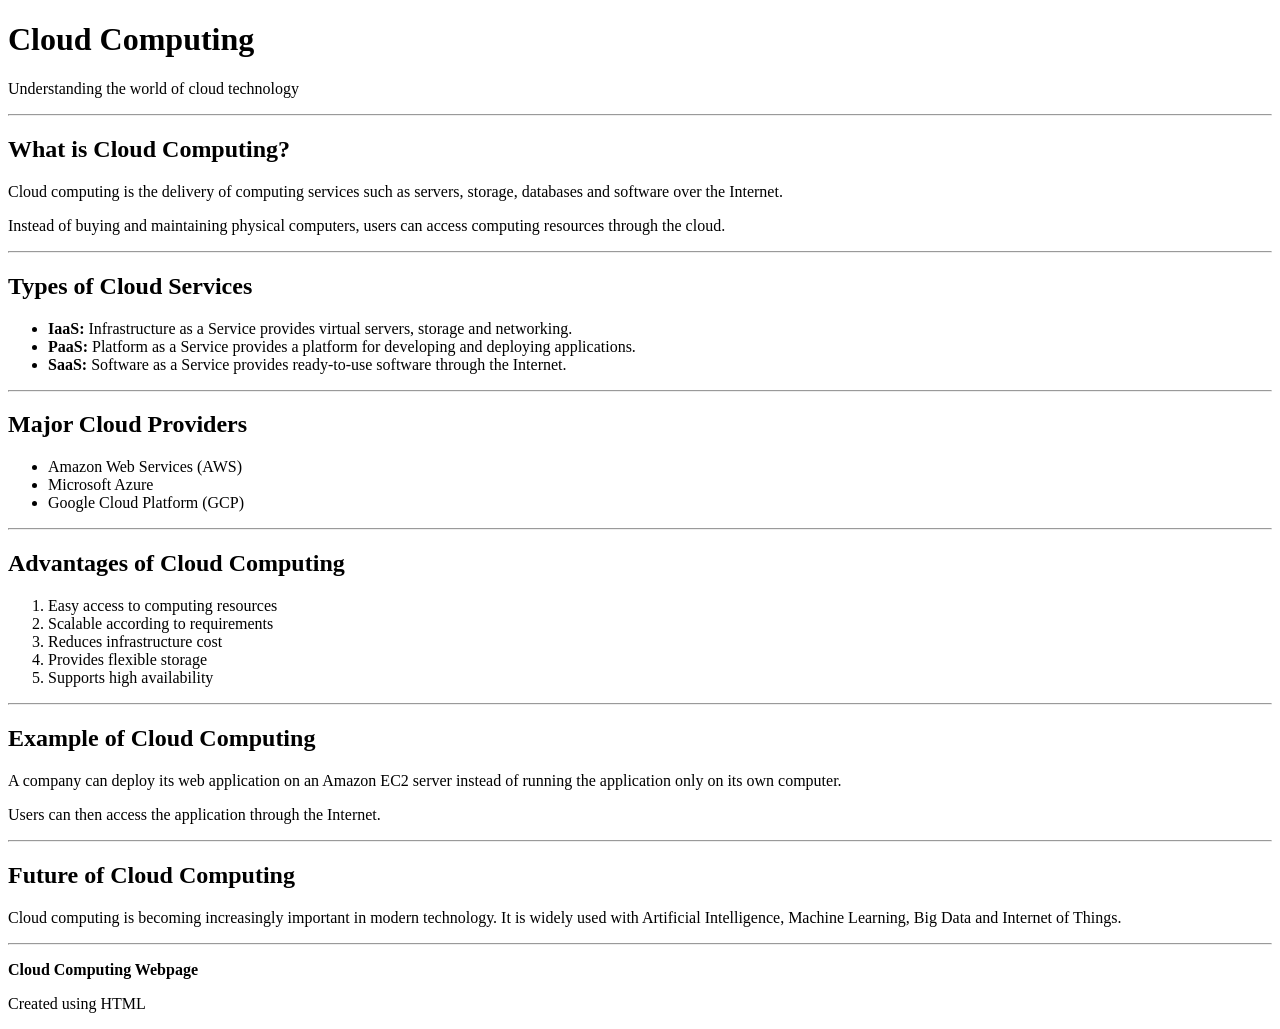
<file: index.html>
<!DOCTYPE html>
<html>

<head>
    <title>Cloud Computing</title>
</head>

<body>

    <header>
        <h1>Cloud Computing</h1>
        <p>Understanding the world of cloud technology</p>
    </header>

    <hr>

    <section>
        <h2>What is Cloud Computing?</h2>

        <p>
            Cloud computing is the delivery of computing services
            such as servers, storage, databases and software over
            the Internet.
        </p>

        <p>
            Instead of buying and maintaining physical computers,
            users can access computing resources through the cloud.
        </p>
    </section>

    <hr>

    <section>
        <h2>Types of Cloud Services</h2>

        <ul>
            <li>
                <strong>IaaS:</strong>
                Infrastructure as a Service provides virtual
                servers, storage and networking.
            </li>

            <li>
                <strong>PaaS:</strong>
                Platform as a Service provides a platform for
                developing and deploying applications.
            </li>

            <li>
                <strong>SaaS:</strong>
                Software as a Service provides ready-to-use
                software through the Internet.
            </li>
        </ul>
    </section>

    <hr>

    <section>
        <h2>Major Cloud Providers</h2>

        <ul>
            <li>Amazon Web Services (AWS)</li>
            <li>Microsoft Azure</li>
            <li>Google Cloud Platform (GCP)</li>
        </ul>
    </section>

    <hr>

    <section>
        <h2>Advantages of Cloud Computing</h2>

        <ol>
            <li>Easy access to computing resources</li>
            <li>Scalable according to requirements</li>
            <li>Reduces infrastructure cost</li>
            <li>Provides flexible storage</li>
            <li>Supports high availability</li>
        </ol>
    </section>

    <hr>

    <section>
        <h2>Example of Cloud Computing</h2>

        <p>
            A company can deploy its web application on an
            Amazon EC2 server instead of running the application
            only on its own computer.
        </p>

        <p>
            Users can then access the application through the Internet.
        </p>
    </section>

    <hr>

    <section>
        <h2>Future of Cloud Computing</h2>

        <p>
            Cloud computing is becoming increasingly important in
            modern technology. It is widely used with Artificial
            Intelligence, Machine Learning, Big Data and Internet
            of Things.
        </p>
    </section>

    <hr>

    <footer>
        <p>
            <strong>Cloud Computing Webpage</strong>
        </p>

        <p>Created using HTML</p>
    </footer>

</body>

</html>
</file>
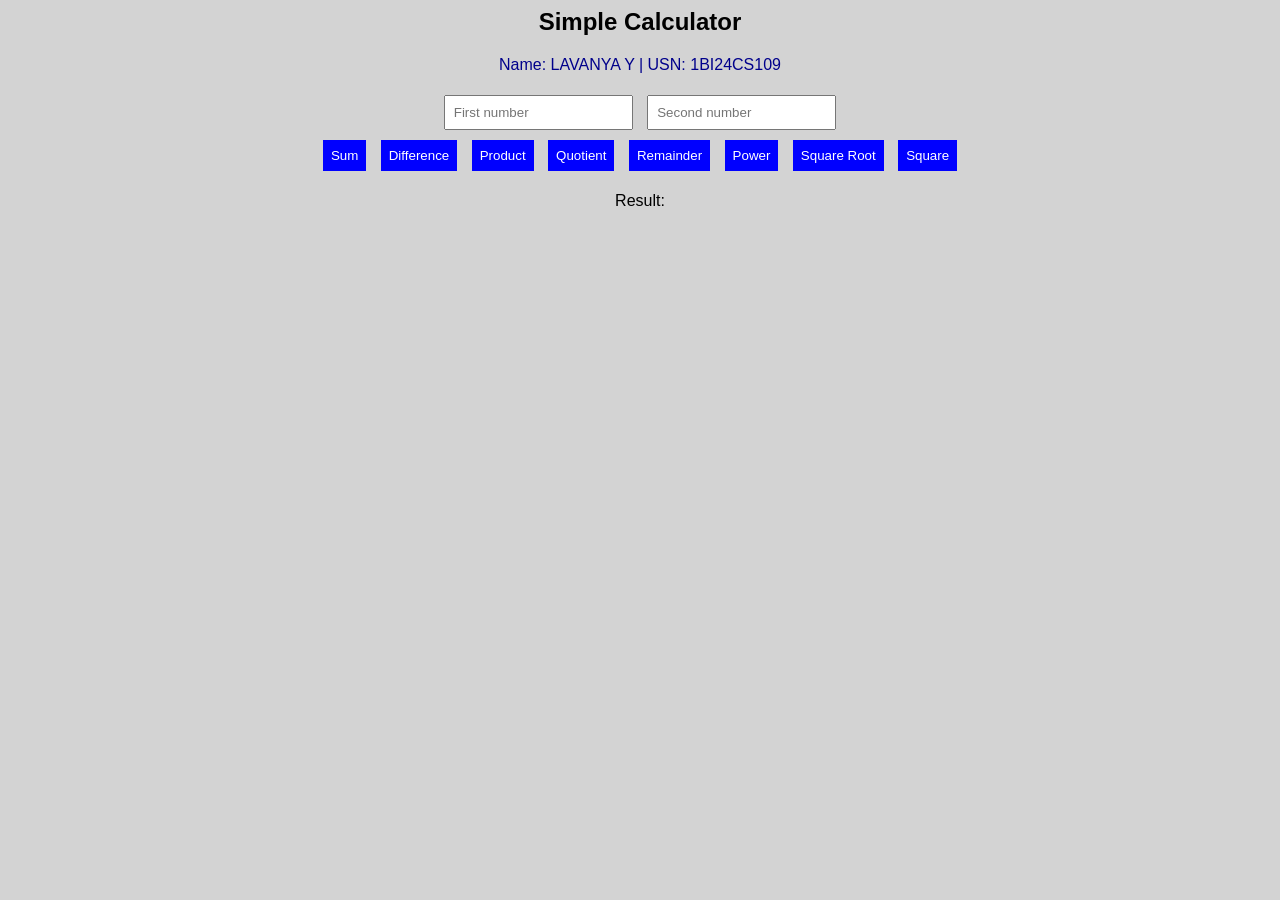
<file: calculator.html>
<html>
<head>
<style>
body { text-align: center; font-family: Arial; background: lightgray; }
input, button { padding: 8px; margin: 5px; }
button { background: blue; color: white; border: none; }
</style>
</head>
<body>
<h2>Simple Calculator</h2>
<p style="color: darkblue;">
    Name: LAVANYA Y | USN: 1BI24CS109
</p>
<input id="a" type="number" placeholder="First number">
<input id="b" type="number" placeholder="Second number">
<br>
<button onclick="cal('+')">Sum</button>
<button onclick="cal('-')">Difference</button>
<button onclick="cal('*')">Product</button>
<button onclick="cal('/')">Quotient</button>
<button onclick="cal('%')">Remainder</button>
<button onclick="cal('**')">Power</button>
<button onclick="cal('sqrt')">Square Root</button>
<button onclick="cal('square')">Square</button>
<p id="result">Result:</p>
<script>
function cal(op) {
var a = +document.getElementById("a").value;
var b = +document.getElementById("b").value;
var r;
switch(op) {
case '+': r = a + b; break;
case '-': r = a - b; break;
case '*': r = a * b; break;
case '/': r = b == 0 ? "Cannot divide by zero" : a / b; break;
case '%': r = b == 0 ? "Cannot divide by zero" : a % b; break;
case '**': r = a ** b; break;
case 'sqrt': r = a < 0 ? "Invalid input" : Math.sqrt(a); break;
case 'square': r = a * a; break;
}

document.getElementById("result").innerHTML = "Result: " + r;
}
</script>
</body>
</html>
</file>
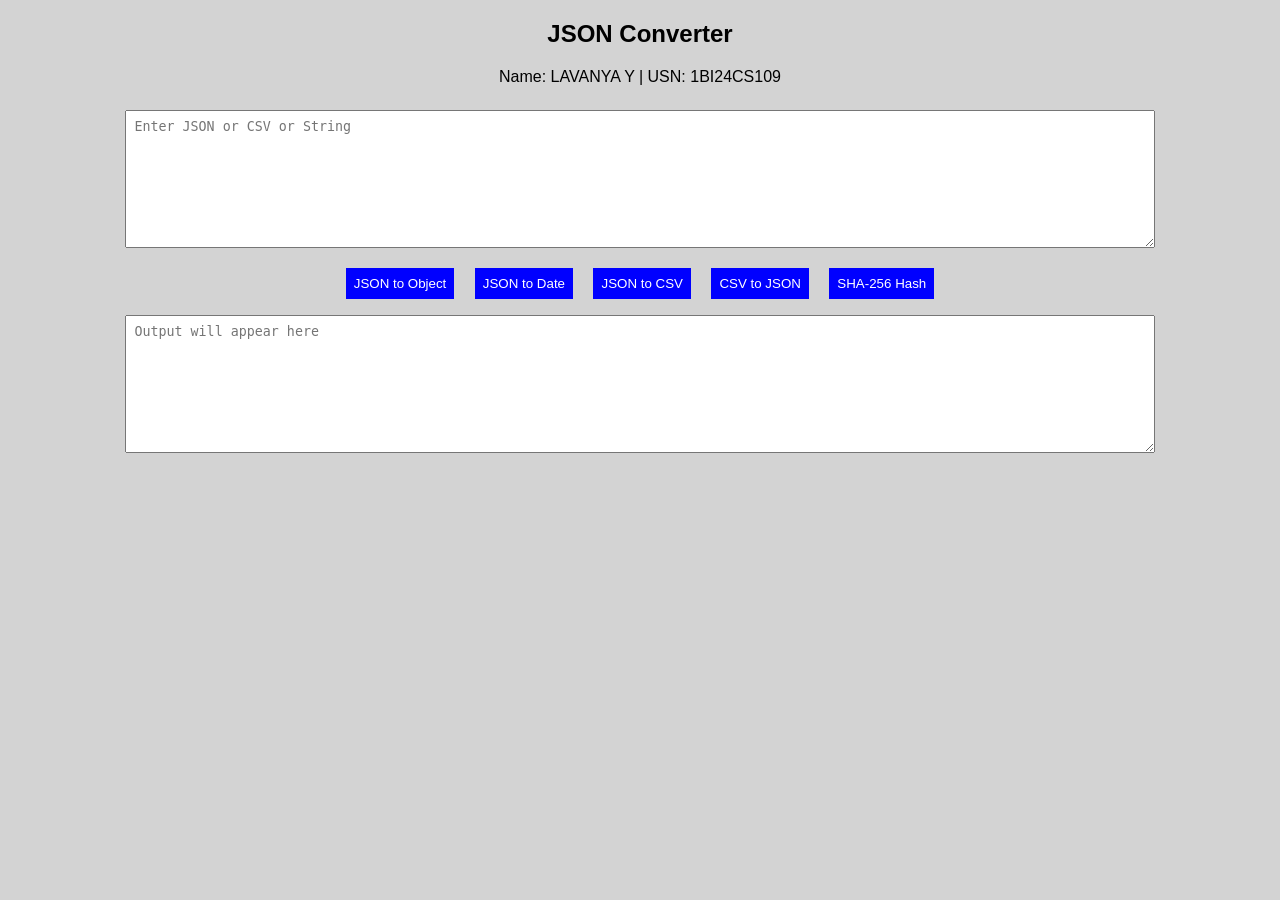
<file: conversion.html>
<!DOCTYPE html>
<html>
<head>
<title>JSON Converter</title>
<style>
body {
    text-align: center;
    font-family: Arial;
    background: lightgray;
}
textarea, button {
    margin: 8px;
    padding: 8px;
}
textarea {
    width: 80%;
    height: 120px;
}
button {
    background: blue;
    color: white;
    border: 0;
}
.details {
    margin: 15px;
}
.details input {
    padding: 8px;
    margin: 5px;
}
</style>
</head>

<body>

<h2>JSON Converter</h2>

<p>
    Name: LAVANYA Y | USN: 1BI24CS109
</p>


<textarea id="data" placeholder="Enter JSON or CSV or String"></textarea><br>

<button onclick="obj()">JSON to Object</button>
<button onclick="date()">JSON to Date</button>
<button onclick="csv()">JSON to CSV</button>
<button onclick="json()">CSV to JSON</button>
<button onclick="hash()">SHA-256 Hash</button>

<br>

<textarea id="output" placeholder="Output will appear here"></textarea>

<script>

function obj() {
    var result = JSON.parse(data.value);
    output.value = Object.entries(result)
        .map(([key, value]) => key + ": " + value)
        .join("\n");
}

function date() {
    result = new Date(JSON.parse(data.value).date);
    output.value = result;
}

function csv() {
    var x = JSON.parse(data.value);
    var s = Object.keys(x[0]).join(",") + "\n";

    x.forEach(function(a) {
        s += Object.values(a).join(",") + "\n";
    });

    output.value = s;
}

function json() {
    var l = data.value.trim().split("\n");
    var k = l[0].split(",");
    var x = [];

    for (var i = 1; i < l.length; i++) {
        var v = l[i].split(","), o = {};

        for (var j = 0; j < k.length; j++)
            o[k[j]] = v[j];

        x[i-1] = o;
    }

    output.value = JSON.stringify(x);
}

async function hash() {
    var str = data.value;
    var bytes = new TextEncoder().encode(str);
    var result = await crypto.subtle.digest('SHA-256', bytes);

    var hash = Array.from(new Uint8Array(result))
        .map(b => b.toString(16).padStart(2, '0'))
        .join('');

    output.value = "Hash: " + hash;
}

</script>

</body>
</html>
</file>
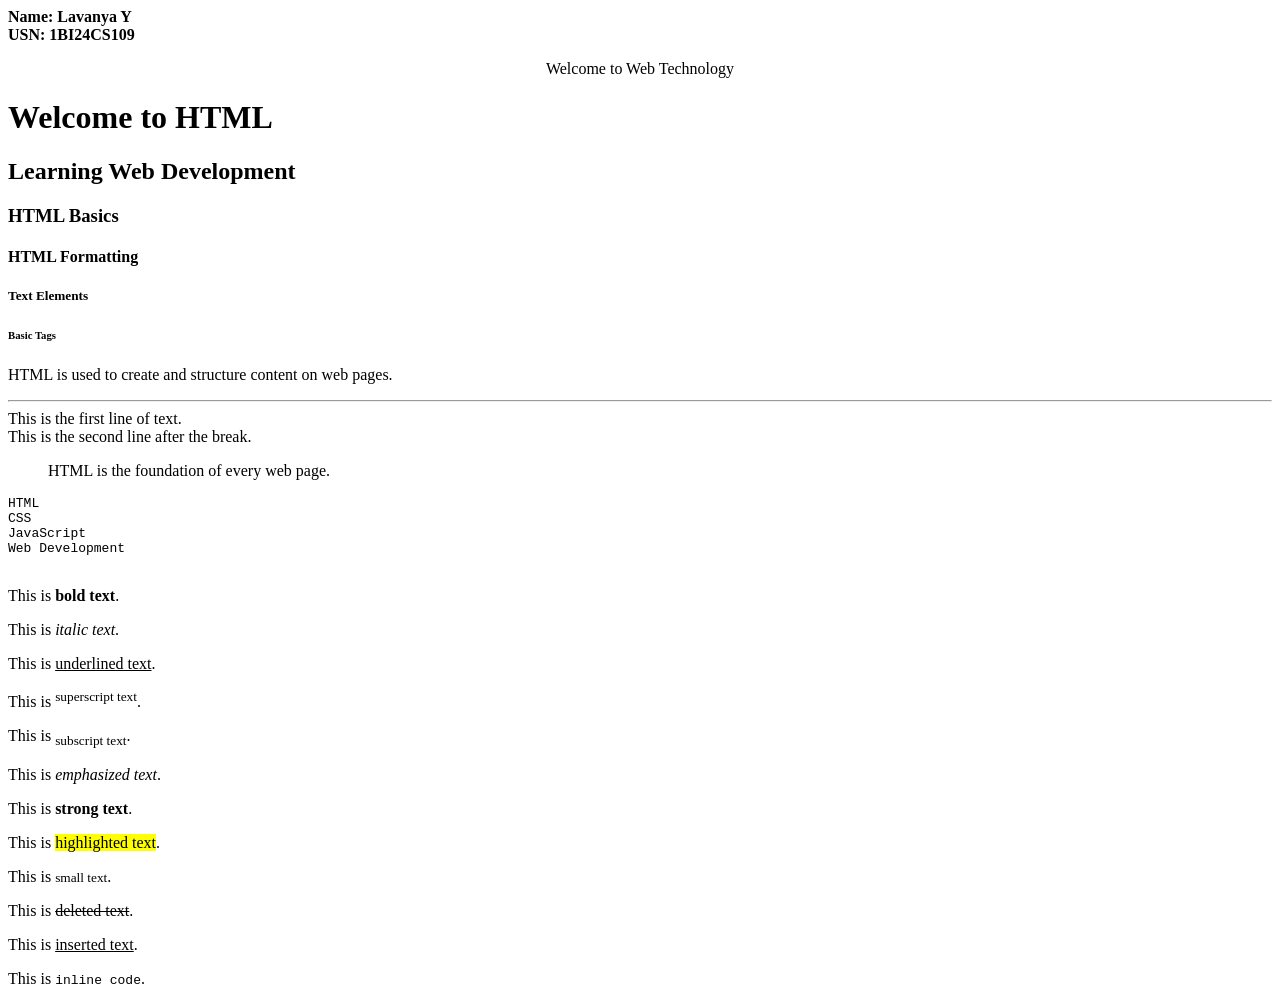
<file: ind.html>
<!DOCTYPE html>
<html>
<head>
    <title>My HTML Page</title>
</head>

<body>

    <b>Name: Lavanya Y</b>
    <br>
    <b>USN: 1BI24CS109</b>

    <p style="text-align: center;">Welcome to Web Technology</p>

    <h1>Welcome to HTML</h1>
    <h2>Learning Web Development</h2>
    <h3>HTML Basics</h3>
    <h4>HTML Formatting</h4>
    <h5>Text Elements</h5>
    <h6>Basic Tags</h6>

    <p>
        HTML is used to create and structure content on web pages.
    </p>

    <hr>

    This is the first line of text.<br>
    This is the second line after the break.

    <blockquote>
        HTML is the foundation of every web page.
    </blockquote>

    <pre>
HTML
CSS
JavaScript
Web Development
    </pre>

    <p>This is <b>bold text</b>.</p>

    <p>This is <i>italic text</i>.</p>

    <p>This is <u>underlined text</u>.</p>

    <p>This is <sup>superscript text</sup>.</p>

    <p>This is <sub>subscript text</sub>.</p>

    <p>This is <em>emphasized text</em>.</p>

    <p>This is <strong>strong text</strong>.</p>

    <p>This is <mark>highlighted text</mark>.</p>

    <p>This is <small>small text</small>.</p>

    <p>This is <del>deleted text</del>.</p>

    <p>This is <ins>inserted text</ins>.</p>

    <p>This is <code>inline code</code>.</p>

</body>
</html>
</file>
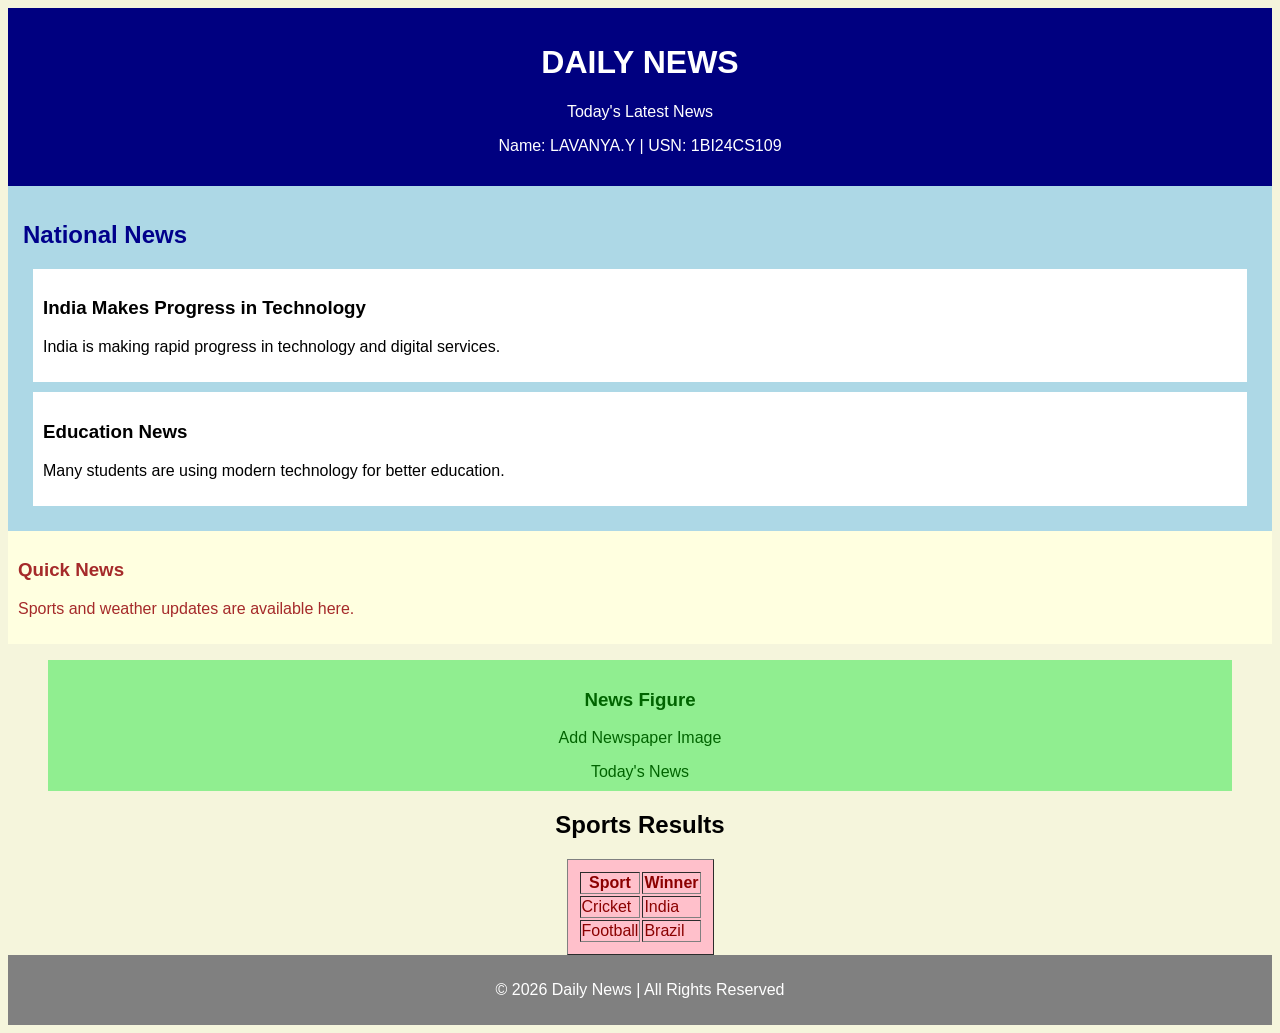
<file: newspaper.html>
<!DOCTYPE html>
<html>
<head>
<title>Newspaper</title>
<style>
body {
background-color: #f5f5dc;
font-family: Arial;
}
header {
background-color: navy;
color: white;
text-align: center;
padding: 15px;
}
section {
background-color: lightblue;
color: darkblue;
padding: 15px;
}
article {
background-color: white;
color: black;
padding: 10px;
margin: 10px;
}
aside {
background-color: lightyellow;
color: brown;
padding: 10px;
}

figure {
background-color: lightgreen;
color: darkgreen;
padding: 10px;
text-align: center;
}
table {
background-color: pink;
color: darkred;
padding: 10px;
margin: auto;
}
footer {
background-color: gray;
color: white;
text-align: center;
padding: 10px;
}
</style>
</head>
<body>
<header>
<h1>DAILY NEWS</h1>
<p>Today's Latest News</p>
<p>Name: LAVANYA.Y | USN: 1BI24CS109</p>
</header>
<section>
<h2>National News</h2>
<article>
<h3>India Makes Progress in Technology</h3>
<p>India is making rapid progress in technology and digital services.</p>
</article>
<article>
<h3>Education News</h3>
<p>Many students are using modern technology for better education.</p>
</article>
</section>
<aside>

<h3>Quick News</h3>
<p>Sports and weather updates are available here.</p>
</aside>
<figure>
<h3>News Figure</h3>
<p>Add Newspaper Image</p>
<figcaption>Today's News</figcaption>
</figure>
<h2 align="center">Sports Results</h2>
<table border="1">
<tr>
<th>Sport</th>
<th>Winner</th>
</tr>
<tr>
<td>Cricket</td>
<td>India</td>
</tr>
<tr>
<td>Football</td>
<td>Brazil</td>
</tr>
</table>
<footer>
<p>© 2026 Daily News | All Rights Reserved</p>
</footer>
</body>
</html>
</file>
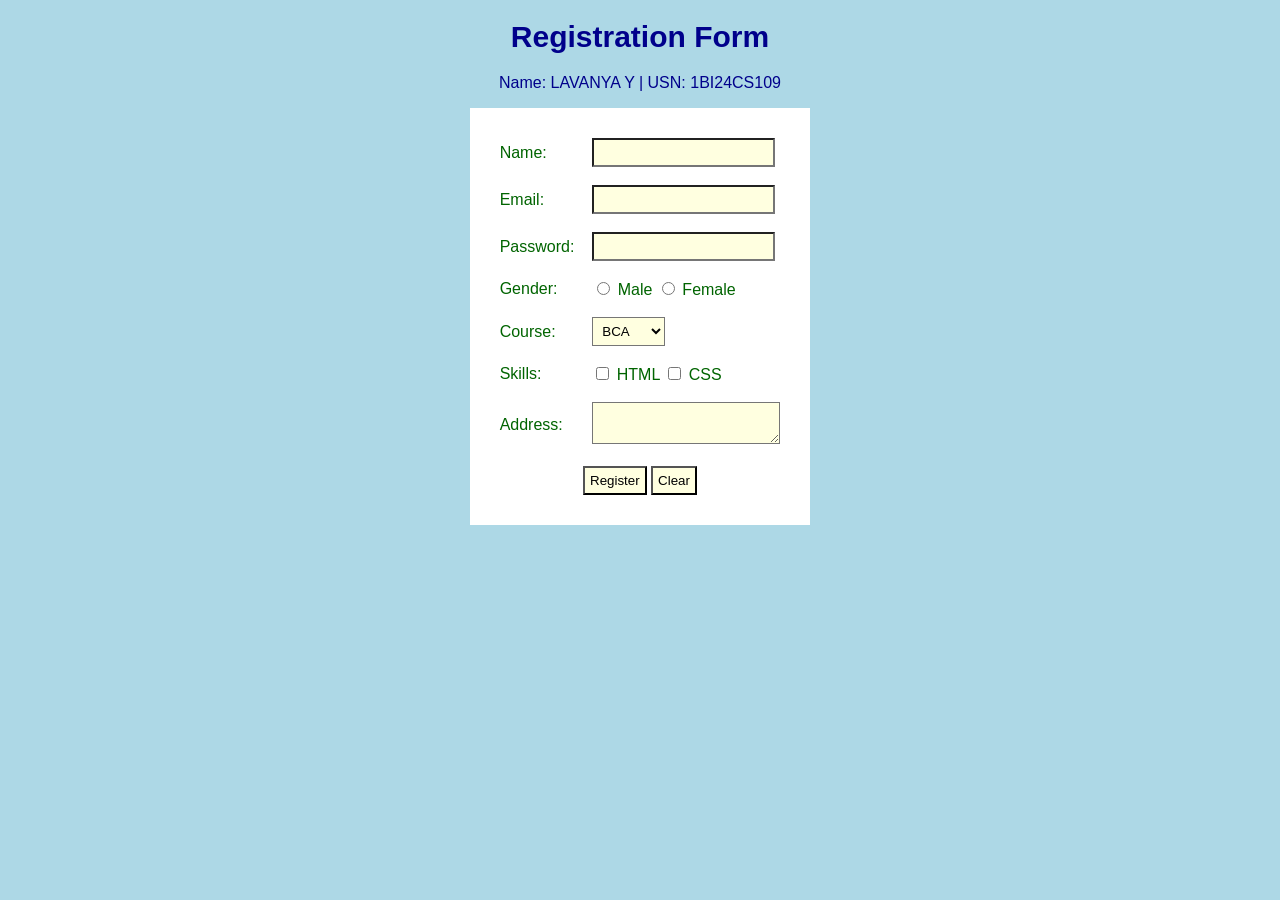
<file: registration.html>
<!DOCTYPE html>
<html>
<head>
<title>Registration</title>
<style>
body {
background: lightblue;
font-family: Arial;
}
h1 {
color: darkblue;
font-size: 30px;
text-align: center;
}
table {
margin: auto;
background: white;
padding: 20px;
}
td {
padding: 8px;
color: darkgreen;
font-size: 16px;
}
input, select, textarea {
background: lightyellow;
padding: 5px;
}
</style>
</head>
<body>
<h1>Registration Form</h1>
<p style="text-align:center; color:darkblue;">
    Name: LAVANYA Y | USN: 1BI24CS109
</p>
<form>
<table>
<tr><td>Name:</td><td><input type="text"></td></tr>
<tr><td>Email:</td><td><input type="email"></td></tr>
<tr><td>Password:</td><td><input type="password"></td></tr>
<tr><td>Gender:</td>
<td>
<input type="radio" name="g"> Male
<input type="radio" name="g"> Female
</td>
</tr>
<tr><td>Course:</td>
<td>
<select>
<option>BCA</option>
<option>B.Tech</option>
<option>MCA</option>
</select>
</td>
</tr>
<tr><td>Skills:</td>
<td>
<input type="checkbox"> HTML
<input type="checkbox"> CSS
</td>
</tr>
<tr><td>Address:</td><td><textarea></textarea></td></tr>
<tr><td colspan="2" align="center">
<input type="submit" value="Register">
<input type="reset" value="Clear">
</td></tr>
</table>
</form>
</body>
</html>
</file>
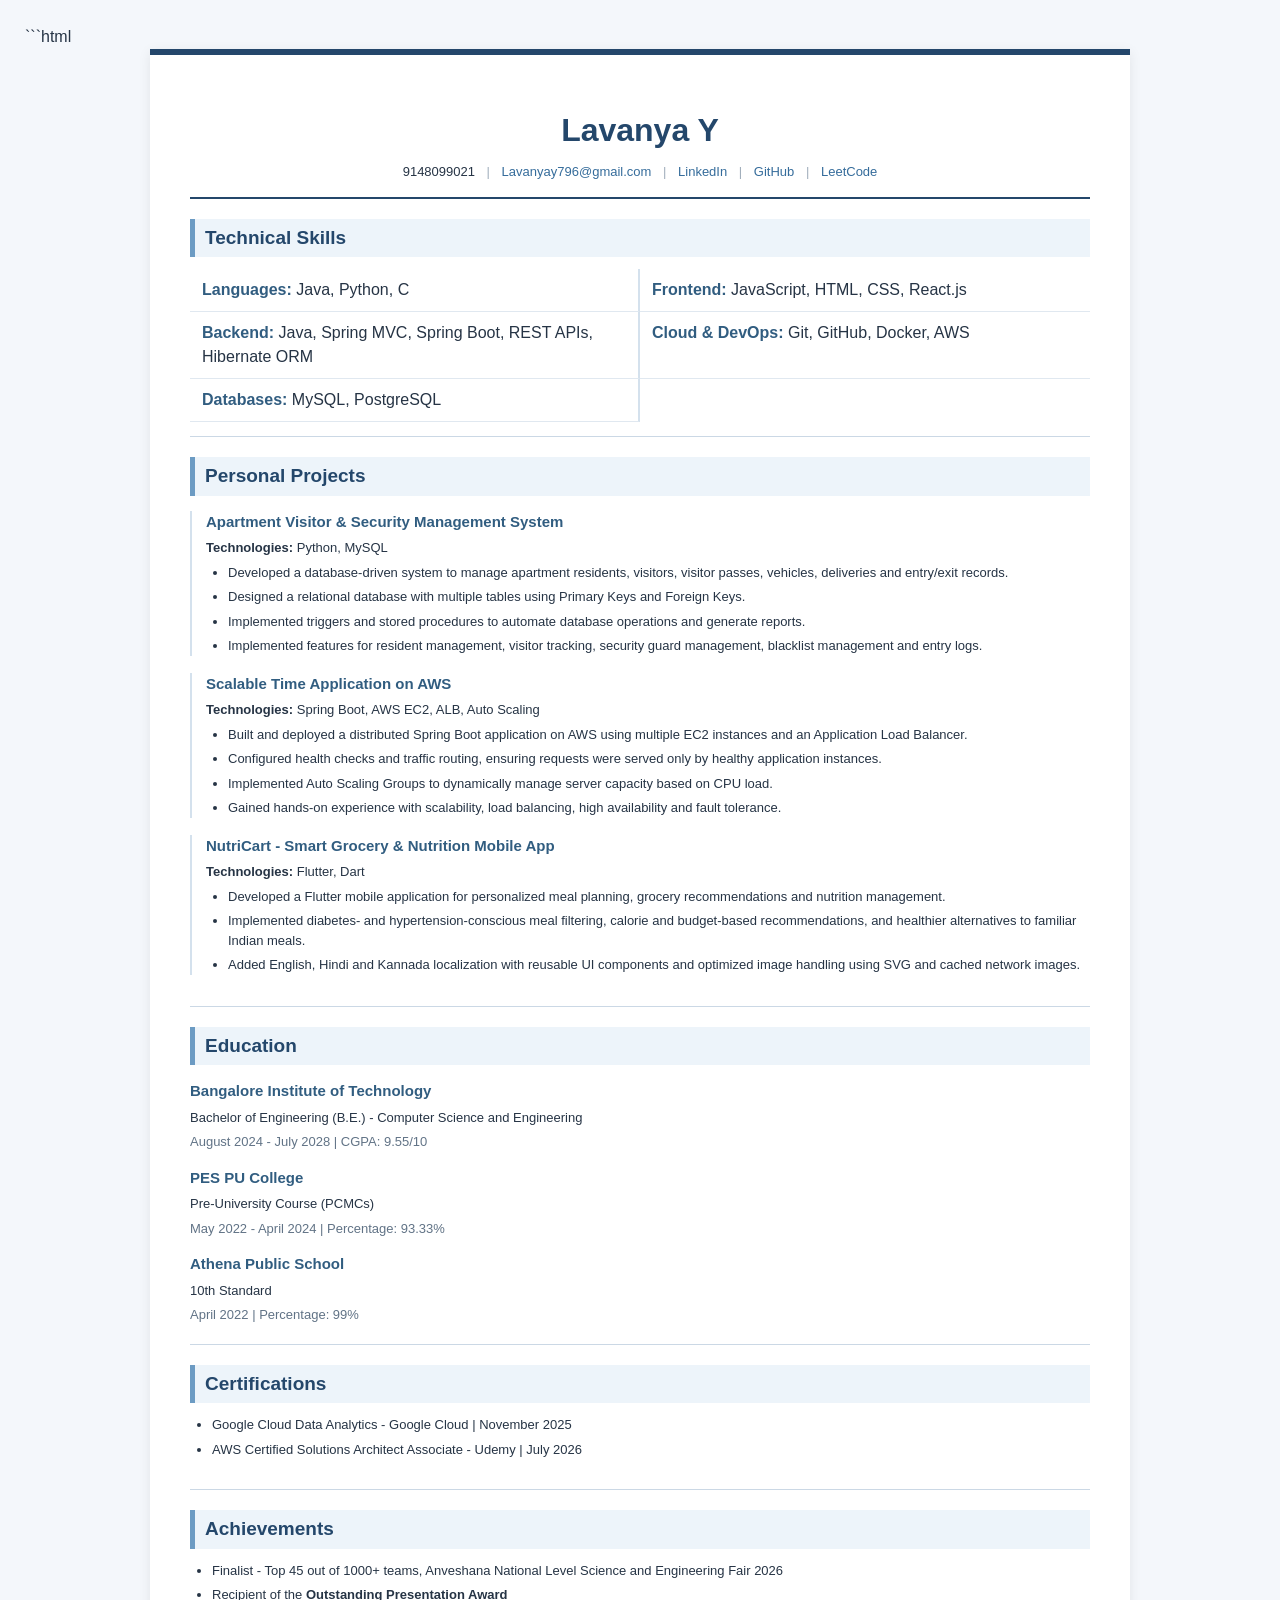
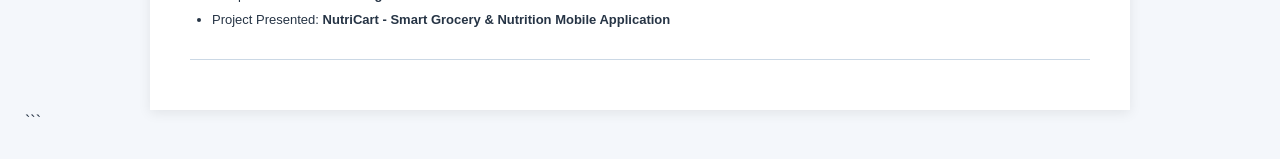
<file: resume.html>
```html
<!DOCTYPE html>
<html>
<head>
    <title>Lavanya Y - Resume</title>

    <style>
        body {
            font-family: Arial, sans-serif;
            color: #263445;
            background-color: #f4f7fb;
            margin: 25px;
            line-height: 1.5;
        }

        .resume {
            max-width: 900px;
            margin: auto;
            background-color: white;
            padding: 30px 40px;
            border-top: 6px solid #24476b;
            box-shadow: 0 3px 12px rgba(0, 0, 0, 0.08);
        }

        header {
            text-align: center;
            border-bottom: 2px solid #24476b;
            padding-bottom: 15px;
            margin-bottom: 20px;
        }

        h1 {
            color: #24476b;
            margin-bottom: 8px;
            font-size: 32px;
        }

        .contact {
            font-size: 13px;
            margin: 0;
        }

        .contact a {
            color: #356c9b;
            text-decoration: none;
        }

        .contact span {
            color: #a0adbb;
            padding: 0 8px;
        }

        section {
            margin-bottom: 20px;
            padding-bottom: 14px;
            border-bottom: 1px solid #cbd8e5;
        }

        h2 {
            color: #24476b;
            font-size: 19px;
            border-left: 5px solid #6c9bc3;
            padding: 5px 0 5px 10px;
            background-color: #edf4fa;
            margin-bottom: 12px;
        }

        h3 {
            color: #315d80;
            font-size: 15px;
            margin-bottom: 3px;
        }

        p {
            margin: 5px 0;
            font-size: 13px;
        }

        ul {
            margin-top: 5px;
            padding-left: 22px;
        }

        li {
            font-size: 13px;
            margin-bottom: 5px;
        }

        .skills {
            display: grid;
            grid-template-columns: 1fr 1fr;
            gap: 0;
        }

        .skill {
            padding: 9px 12px;
            border-bottom: 1px solid #e0e8f0;
        }

        .skill:nth-child(odd) {
            border-right: 2px solid #d4e1ed;
        }

        .skill strong {
            color: #315d80;
        }

        .project {
            border-left: 2px solid #d4e1ed;
            padding-left: 14px;
            margin-bottom: 17px;
        }

        .project ul {
            margin-bottom: 0;
        }

        .date {
            color: #617386;
        }

        @media print {
            body {
                background: white;
                margin: 0;
            }

            .resume {
                box-shadow: none;
                border-top: 5px solid #24476b;
                padding: 20px;
            }

            a {
                color: #24476b;
            }
        }
    </style>
</head>

<body>

<div class="resume">

    <header>
        <h1>Lavanya Y</h1>

        <p class="contact">
            9148099021
            <span>|</span>
            <a href="mailto:Lavanyay796@gmail.com">Lavanyay796@gmail.com</a>
            <span>|</span>
            <a href="https://www.linkedin.com/in/lavanya-y-959543329"
               target="_blank">LinkedIn</a>
            <span>|</span>
            <a href="https://github.com/lavanya-53"
               target="_blank">GitHub</a>
            <span>|</span>
            <a href="https://leetcode.com/u/lavanyaygowda/"
               target="_blank">LeetCode</a>
        </p>
    </header>

    <section>
        <h2>Technical Skills</h2>

        <div class="skills">
            <div class="skill">
                <strong>Languages:</strong> Java, Python, C
            </div>

            <div class="skill">
                <strong>Frontend:</strong> JavaScript, HTML, CSS, React.js
            </div>

            <div class="skill">
                <strong>Backend:</strong> Java, Spring MVC, Spring Boot,
                REST APIs, Hibernate ORM
            </div>

            <div class="skill">
                <strong>Cloud &amp; DevOps:</strong> Git, GitHub, Docker, AWS
            </div>

            <div class="skill">
                <strong>Databases:</strong> MySQL, PostgreSQL
            </div>
        </div>
    </section>

    <section>
        <h2>Personal Projects</h2>

        <div class="project">
            <h3>Apartment Visitor &amp; Security Management System</h3>
            <p><strong>Technologies:</strong> Python, MySQL</p>
            <ul>
                <li>Developed a database-driven system to manage apartment residents, visitors, visitor passes, vehicles, deliveries and entry/exit records.</li>
                <li>Designed a relational database with multiple tables using Primary Keys and Foreign Keys.</li>
                <li>Implemented triggers and stored procedures to automate database operations and generate reports.</li>
                <li>Implemented features for resident management, visitor tracking, security guard management, blacklist management and entry logs.</li>
            </ul>
        </div>

        <div class="project">
            <h3>Scalable Time Application on AWS</h3>
            <p><strong>Technologies:</strong> Spring Boot, AWS EC2, ALB, Auto Scaling</p>
            <ul>
                <li>Built and deployed a distributed Spring Boot application on AWS using multiple EC2 instances and an Application Load Balancer.</li>
                <li>Configured health checks and traffic routing, ensuring requests were served only by healthy application instances.</li>
                <li>Implemented Auto Scaling Groups to dynamically manage server capacity based on CPU load.</li>
                <li>Gained hands-on experience with scalability, load balancing, high availability and fault tolerance.</li>
            </ul>
        </div>

        <div class="project">
            <h3>NutriCart - Smart Grocery &amp; Nutrition Mobile App</h3>
            <p><strong>Technologies:</strong> Flutter, Dart</p>
            <ul>
                <li>Developed a Flutter mobile application for personalized meal planning, grocery recommendations and nutrition management.</li>
                <li>Implemented diabetes- and hypertension-conscious meal filtering, calorie and budget-based recommendations, and healthier alternatives to familiar Indian meals.</li>
                <li>Added English, Hindi and Kannada localization with reusable UI components and optimized image handling using SVG and cached network images.</li>
            </ul>
        </div>
    </section>

    <section>
        <h2>Education</h2>

        <h3>Bangalore Institute of Technology</h3>
        <p>Bachelor of Engineering (B.E.) - Computer Science and Engineering</p>
        <p class="date">August 2024 - July 2028 | CGPA: 9.55/10</p>

        <h3>PES PU College</h3>
        <p>Pre-University Course (PCMCs)</p>
        <p class="date">May 2022 - April 2024 | Percentage: 93.33%</p>

        <h3>Athena Public School</h3>
        <p>10th Standard</p>
        <p class="date">April 2022 | Percentage: 99%</p>
    </section>

    <section>
        <h2>Certifications</h2>
        <ul>
            <li>Google Cloud Data Analytics - Google Cloud | November 2025</li>
            <li>AWS Certified Solutions Architect Associate - Udemy | July 2026</li>
        </ul>
    </section>

    <section>
        <h2>Achievements</h2>
        <ul>
            <li>Finalist - Top 45 out of 1000+ teams, Anveshana National Level Science and Engineering Fair 2026</li>
            <li>Recipient of the <strong>Outstanding Presentation Award</strong></li>
            <li>Project Presented: <strong>NutriCart - Smart Grocery &amp; Nutrition Mobile Application</strong></li>
        </ul>
    </section>

</div>

</body>
</html>
```
</file>
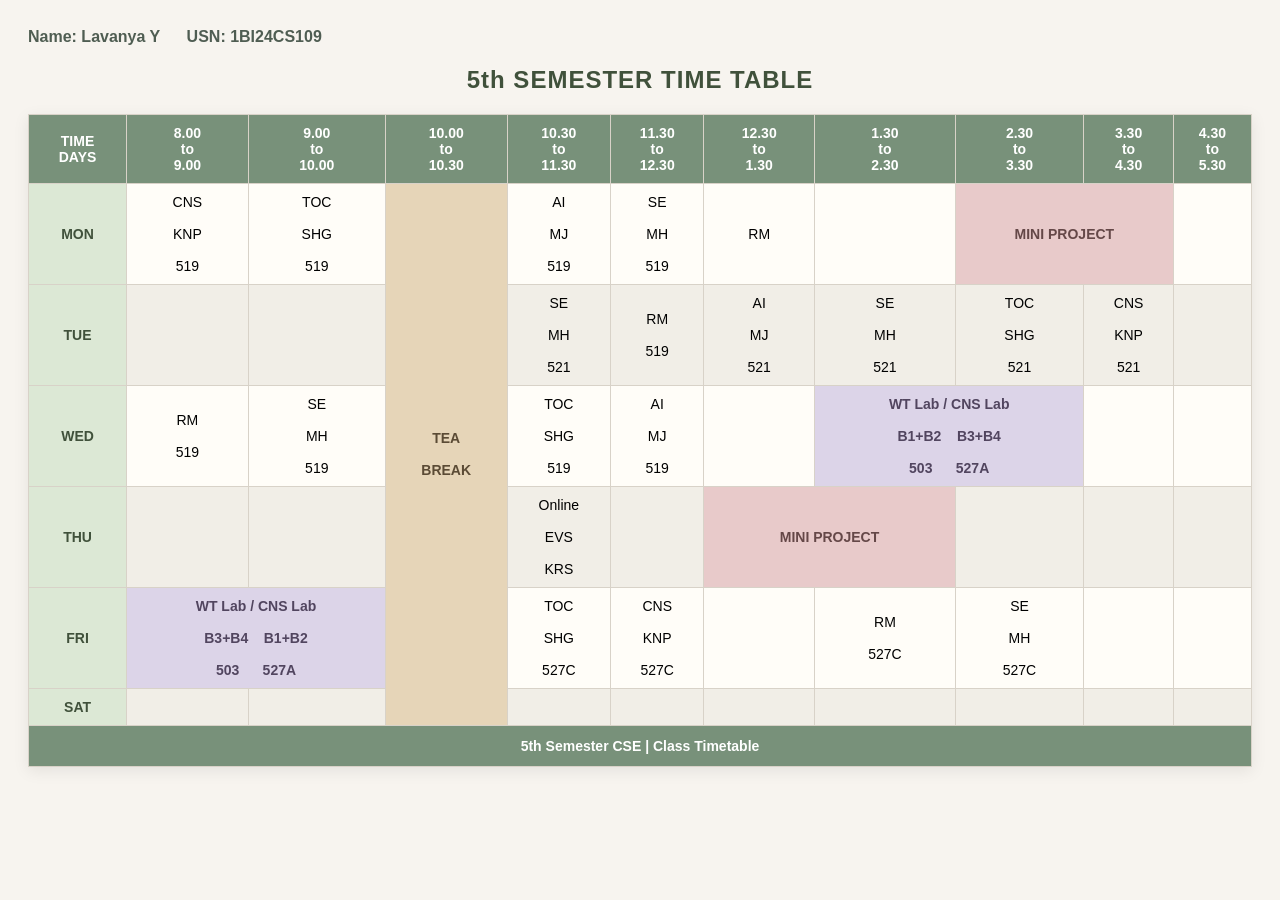
<file: TimeTable.html>
<!DOCTYPE html>
<html>
<head>
    <title>5th Semester Time Table</title>

    <style>
        body {
            font-family: Arial, sans-serif;
            background-color: #f7f4ef;
            padding: 20px;
        }

        .info {
            font-weight: bold;
            color: #4f5d52;
            margin-bottom: 10px;
        }

        h2 {
            text-align: center;
            color: #40513b;
            letter-spacing: 1px;
        }

        table {
            width: 100%;
            border-collapse: collapse;
            text-align: center;
            font-size: 14px;
            background-color: #fffdf8;
            box-shadow: 0 4px 15px rgba(0,0,0,0.08);
        }

        th, td {
            border: 1px solid #d8d2c8;
            padding: 10px 6px;
        }

      
        th {
            background-color: #78917a;
            color: white;
            font-weight: bold;
        }

      
        .day {
            background-color: #dce8d5;
            color: #40513b;
            font-weight: bold;
        }

        
        .soft {
            background-color: #f1eee7;
        }

        
        .break {
            background-color: #e6d5b8;
            color: #5b4b35;
            font-weight: bold;
        }

        
        .project {
            background-color: #e8caca;
            color: #654848;
            font-weight: bold;
        }

        
        .lab {
            background-color: #dcd4e8;
            color: #51455f;
            font-weight: bold;
        }

        
        .footer {
            background-color: #78917a;
            color: white;
            font-weight: bold;
            padding: 12px;
        }
    </style>
</head>

<body>

    <div class="info">
        Name: Lavanya Y &nbsp;&nbsp;&nbsp;&nbsp;
        USN: 1BI24CS109
    </div>

    <h2>5th SEMESTER TIME TABLE</h2>

    <table>

        
        <tr>
            <th>TIME<br>DAYS</th>
            <th>8.00<br>to<br>9.00</th>
            <th>9.00<br>to<br>10.00</th>
            <th>10.00<br>to<br>10.30</th>
            <th>10.30<br>to<br>11.30</th>
            <th>11.30<br>to<br>12.30</th>
            <th>12.30<br>to<br>1.30</th>
            <th>1.30<br>to<br>2.30</th>
            <th>2.30<br>to<br>3.30</th>
            <th>3.30<br>to<br>4.30</th>
            <th>4.30<br>to<br>5.30</th>
        </tr>

    
        <tr>
            <td class="day">MON</td>

            <td>
                CNS<br><br>
                KNP<br><br>
                519
            </td>

            <td>
                TOC<br><br>
                SHG<br><br>
                519
            </td>

            <td class="break" rowspan="6">
                TEA<br><br>BREAK
            </td>

            <td>
                AI<br><br>
                MJ<br><br>
                519
            </td>

            <td>
                SE<br><br>
                MH<br><br>
                519
            </td>

            <td>RM</td>

            <td></td>

            <td class="project" colspan="2">
                MINI PROJECT
            </td>

            <td></td>
        </tr>

        
        <tr class="soft">
            <td class="day">TUE</td>

            <td></td>
            <td></td>

            <td>
                SE<br><br>
                MH<br><br>
                521
            </td>

            <td>
                RM<br><br>
                519
            </td>

            <td>
                AI<br><br>
                MJ<br><br>
                521
            </td>

            <td>
                SE<br><br>
                MH<br><br>
                521
            </td>

            <td>
                TOC<br><br>
                SHG<br><br>
                521
            </td>

            <td>
                CNS<br><br>
                KNP<br><br>
                521
            </td>

            <td></td>
        </tr>

        
        <tr>
            <td class="day">WED</td>

            <td>
                RM<br><br>
                519
            </td>

            <td>
                SE<br><br>
                MH<br><br>
                519
            </td>

            <td>
                TOC<br><br>
                SHG<br><br>
                519
            </td>

            <td>
                AI<br><br>
                MJ<br><br>
                519
            </td>

            <td></td>

            <td class="lab" colspan="2">
                WT Lab / CNS Lab<br><br>
                B1+B2 &nbsp;&nbsp; B3+B4<br><br>
                503 &nbsp;&nbsp;&nbsp;&nbsp; 527A
            </td>

            <td></td>
            <td></td>
        </tr>

        
        <tr class="soft">
            <td class="day">THU</td>

            <td></td>
            <td></td>

            <td>
                Online<br><br>
                EVS<br><br>
                KRS
            </td>

            <td></td>

            <td class="project" colspan="2">
                MINI PROJECT
            </td>

            <td></td>
            <td></td>
            <td></td>
        </tr>

        
        <tr>
            <td class="day">FRI</td>

            <td class="lab" colspan="2">
                WT Lab / CNS Lab<br><br>
                B3+B4 &nbsp;&nbsp; B1+B2<br><br>
                503 &nbsp;&nbsp;&nbsp;&nbsp; 527A
            </td>

            <td>
                TOC<br><br>
                SHG<br><br>
                527C
            </td>

            <td>
                CNS<br><br>
                KNP<br><br>
                527C
            </td>

            <td></td>

            <td>
                RM<br><br>
                527C
            </td>

            <td>
                SE<br><br>
                MH<br><br>
                527C
            </td>

            <td></td>
            <td></td>
        </tr>

        
        <tr class="soft">
            <td class="day">SAT</td>

            <td></td>
            <td></td>
            <td></td>
            <td></td>
            <td></td>
            <td></td>
            <td></td>
            <td></td>
            <td></td>
        </tr>

        
        <tr>
            <td class="footer" colspan="11">
                5th Semester CSE | Class Timetable
            </td>
        </tr>

    </table>

</body>
</html>
</file>
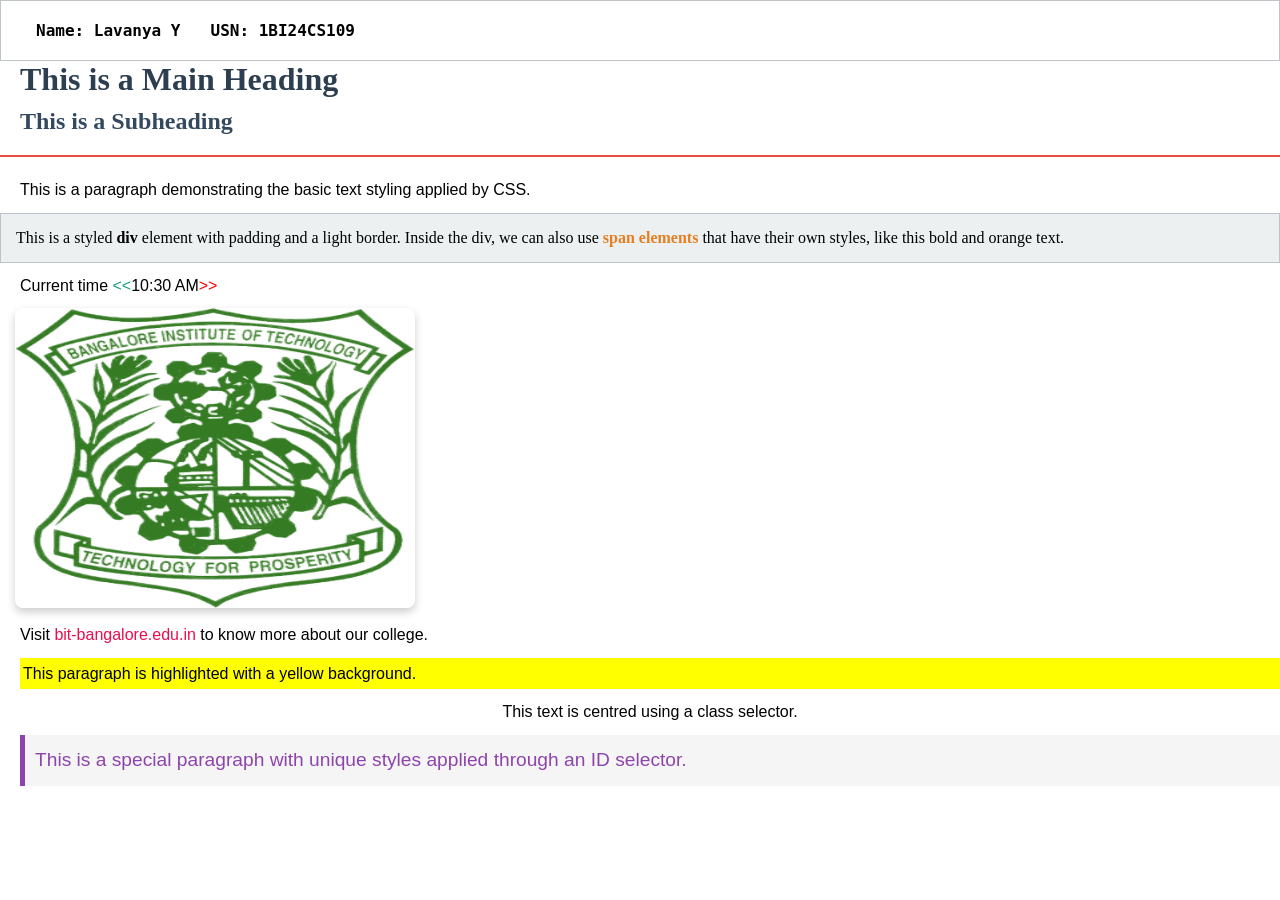
<file: webpage.html>
<!DOCTYPE html>
<html>
<head>
    <title>Styled HTML Page</title>
    <link rel="stylesheet" href="style.css">
</head>

<body>

<div class="student-details">
    <span>Name: Lavanya Y </span>
    <span> USN: 1BI24CS109</span>
</div>

    <h2>This is a Main Heading</h2>

    <h3>This is a Subheading</h3>

    <hr>

    <p>
        This is a paragraph demonstrating the basic text styling applied by CSS.
    </p>

    <div>
        This is a styled <strong>div</strong> element with padding and a light border.
        Inside the div, we can also use
        <span>span elements</span> that have their own styles,
        like this bold and orange text.
    </div>

    <p>Current time <time>10:30 AM</time></p>

    <img src="Bangalore_Institute_of_Technology_logo.png" alt="Placeholder Image">

    <p>
        Visit
        <a href="https://bit-bangalore.edu.in/">
            bit-bangalore.edu.in
        </a>
        to know more about our college.
    </p>

    <p class="highlight">
        This paragraph is highlighted with a yellow background.
    </p>

    <p class="center">
        This text is centred using a class selector.
    </p>

    <p id="special-paragraph">
        This is a special paragraph with unique styles applied through an ID selector.
    </p>

</body>
</html>
</file>
<file: style.css>
* {
    margin: 0;
    padding: 0;
    box-sizing: border-box;
}

.student-details {
    display: flex;
    gap: 30px;
    padding: 20px 35px;
    background-color: white;
    font-family: monospace;
    font-size: 16px;
    font-weight: bold;
    color: black;
}

.student-details span {
    color: black;
}

h2 {
    color: #2c3e50;
    font-size: 2em;
    margin-bottom: 10px;
}

h3 {
    color: #34495e;
    font-size: 1.5em;
    margin-bottom: 8px;
}

hr {
    border: 0;
    height: 2px;
    background-color: #e74c3c;
    margin: 20px 0;
}

p {
    font-family: 'Arial', sans-serif;
    line-height: 1.6;
    margin: 10px 0;
}

div {
    padding: 15px;
    border: 1px solid #bdc3c7;
    background-color: #ecf0f1;
}

span {
    color: #e67e22;
    font-weight: bold;
}

time::before {
    content: '<<';
    color: #16a085;
}

time::after {
    content: '>>';
    color: #ff0000;
}

img {
    margin-left: 15px;
    height: 300px;
    width: 400px;
    border-radius: 8px;
    box-shadow: 0 4px 8px rgba(0, 0, 0, 0.2);
    max-width: 100%;
}

a {
    text-decoration: none;
    color: #ea0e4c;
}

a:hover {
    color: #6200ee;
    text-decoration: underline;
}

.highlight {
    background-color: yellow;
    padding: 3px;
}

.center {
    text-align: center;
}

#special-paragraph {
    font-size: 1.2em;
    color: #8e44ad;
    background-color: #f5f5f5;
    padding: 10px;
    border-left: 5px solid #8e44ad;
}

h2, h3, p {
    margin-left: 20px;
}
</file>
